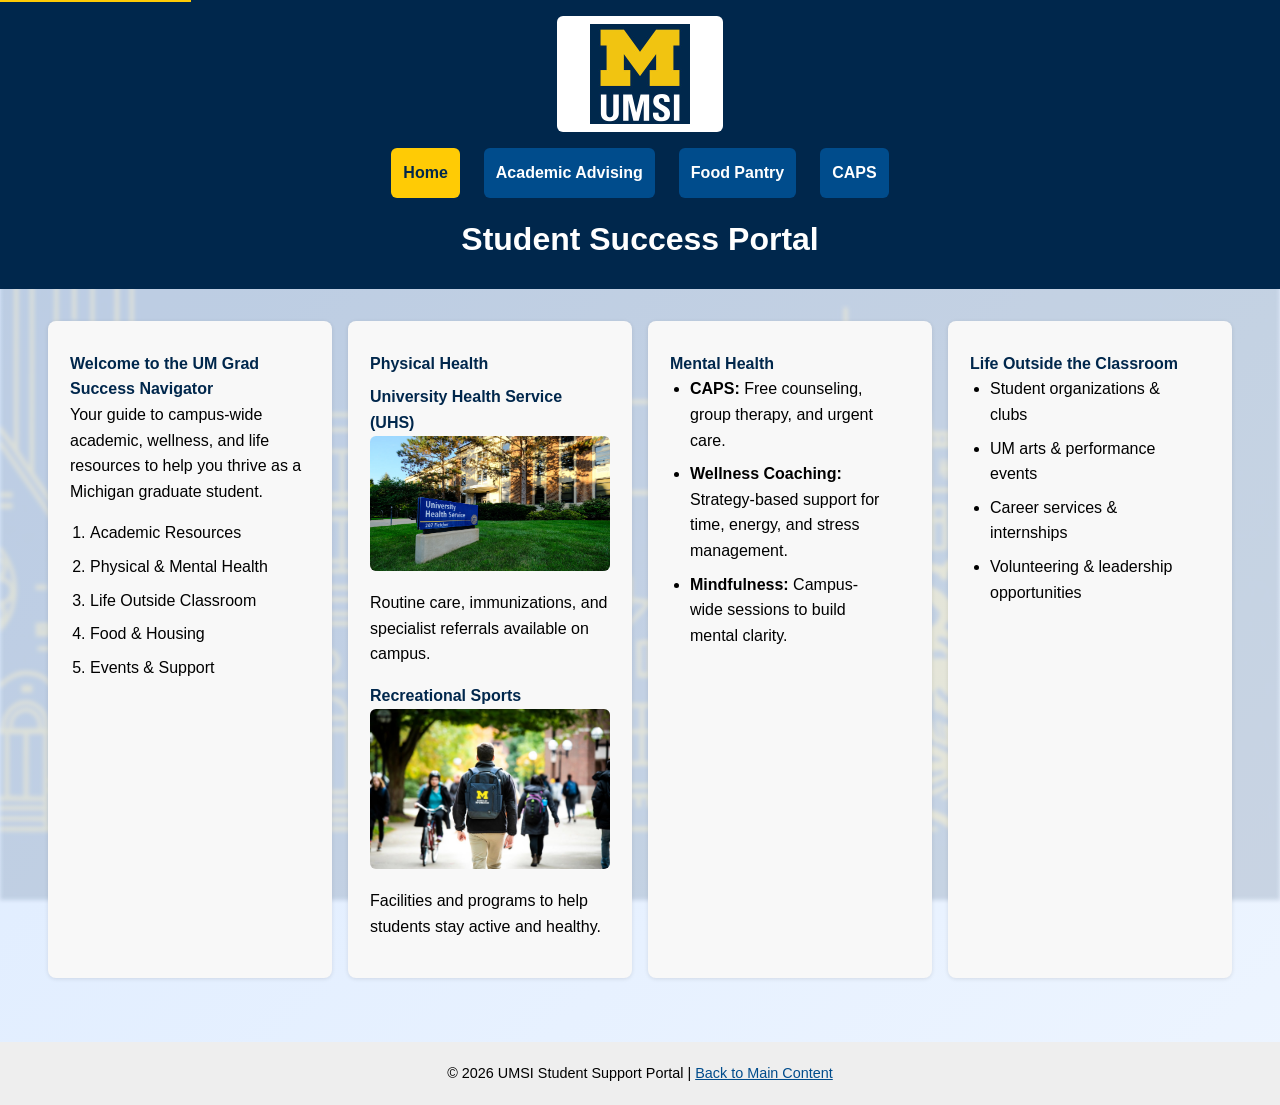
<file: index.html>
<!DOCTYPE html>
<html lang="en">

<head>
  <meta charset="UTF-8">
  <meta name="viewport" content="width=device-width, initial-scale=1.0">
  <link rel="stylesheet" href="CSS/html5reset.css">
  <link rel="stylesheet" href="CSS/style.css">
  <title>Student Success Portal</title>
</head>
<body>
  <a href="#main" class="skip-link">Skip to Main Content</a>
  <header>
    <img src="images/UMSI_signature_vertical_informal_solidblue.jpg" alt="UMSI Logo - University of Michigan School of Information" class="logo">
    <nav>
      <ul>
        <li><a href="index.html" aria-current="page">Home</a></li>
        <li><a href="academic_advising.html">Academic Advising</a></li>
        <li><a href="food_pantry.html">Food Pantry</a></li>
        <li><a href="caps.html">CAPS</a></li>
      </ul>
    </nav>
    <h1>Student Success Portal</h1>
  </header>
  <main id="main" class="grid" aria-label="Home Main Content">
    <section class="card">
      <h2>Welcome to the UM Grad Success Navigator</h2>
      <p>Your guide to campus-wide academic, wellness, and life resources to help you thrive as a Michigan graduate student.</p>
      <ol>
        <li>Academic Resources</li>
        <li>Physical & Mental Health</li>
        <li>Life Outside Classroom</li>
        <li>Food & Housing</li>
        <li>Events & Support</li>
      </ol>
    </section>
    <section class="card">
      <h2>Physical Health</h2>
      <article>
        <h3>University Health Service (UHS)</h3>
        <img src="images/UHS.jpg" alt="University Health Services building">
        <p>Routine care, immunizations, and specialist referrals available on campus.</p>
      </article>
      <article>
        <h3>Recreational Sports</h3>
        <img src="images/UMSI_CampusFall_UMSIBackpack_02.jpg" alt="Student with backpack in fall">
        <p>Facilities and programs to help students stay active and healthy.</p>
      </article>
    </section>
    <section class="card">
      <h2>Mental Health</h2>
      <ul>
        <li><strong>CAPS:</strong> Free counseling, group therapy, and urgent care.</li>
        <li><strong>Wellness Coaching:</strong> Strategy-based support for time, energy, and stress management.</li>
        <li><strong>Mindfulness:</strong> Campus-wide sessions to build mental clarity.</li>
      </ul>
    </section>
    <section class="card">
      <h2>Life Outside the Classroom</h2>
      <ul>
        <li>Student organizations & clubs</li>
        <li>UM arts & performance events</li>
        <li>Career services & internships</li>
        <li>Volunteering & leadership opportunities</li>
      </ul>
    </section>
  </main>
  <footer>
    <p>© <span id="year"></span> UMSI Student Support Portal | <a href="#main">Back to Main Content</a></p>
  </footer>
  <script>
    const cards = document.querySelectorAll('.card');
    const observer = new IntersectionObserver(entries => {
      entries.forEach(entry => {
        if (entry.isIntersecting) {
          entry.target.classList.add('visible');
        }
      });
    });
    cards.forEach(card => observer.observe(card));
    document.getElementById("year").innerHTML = new Date().getFullYear();
  </script>
</body>
</html>
</file>
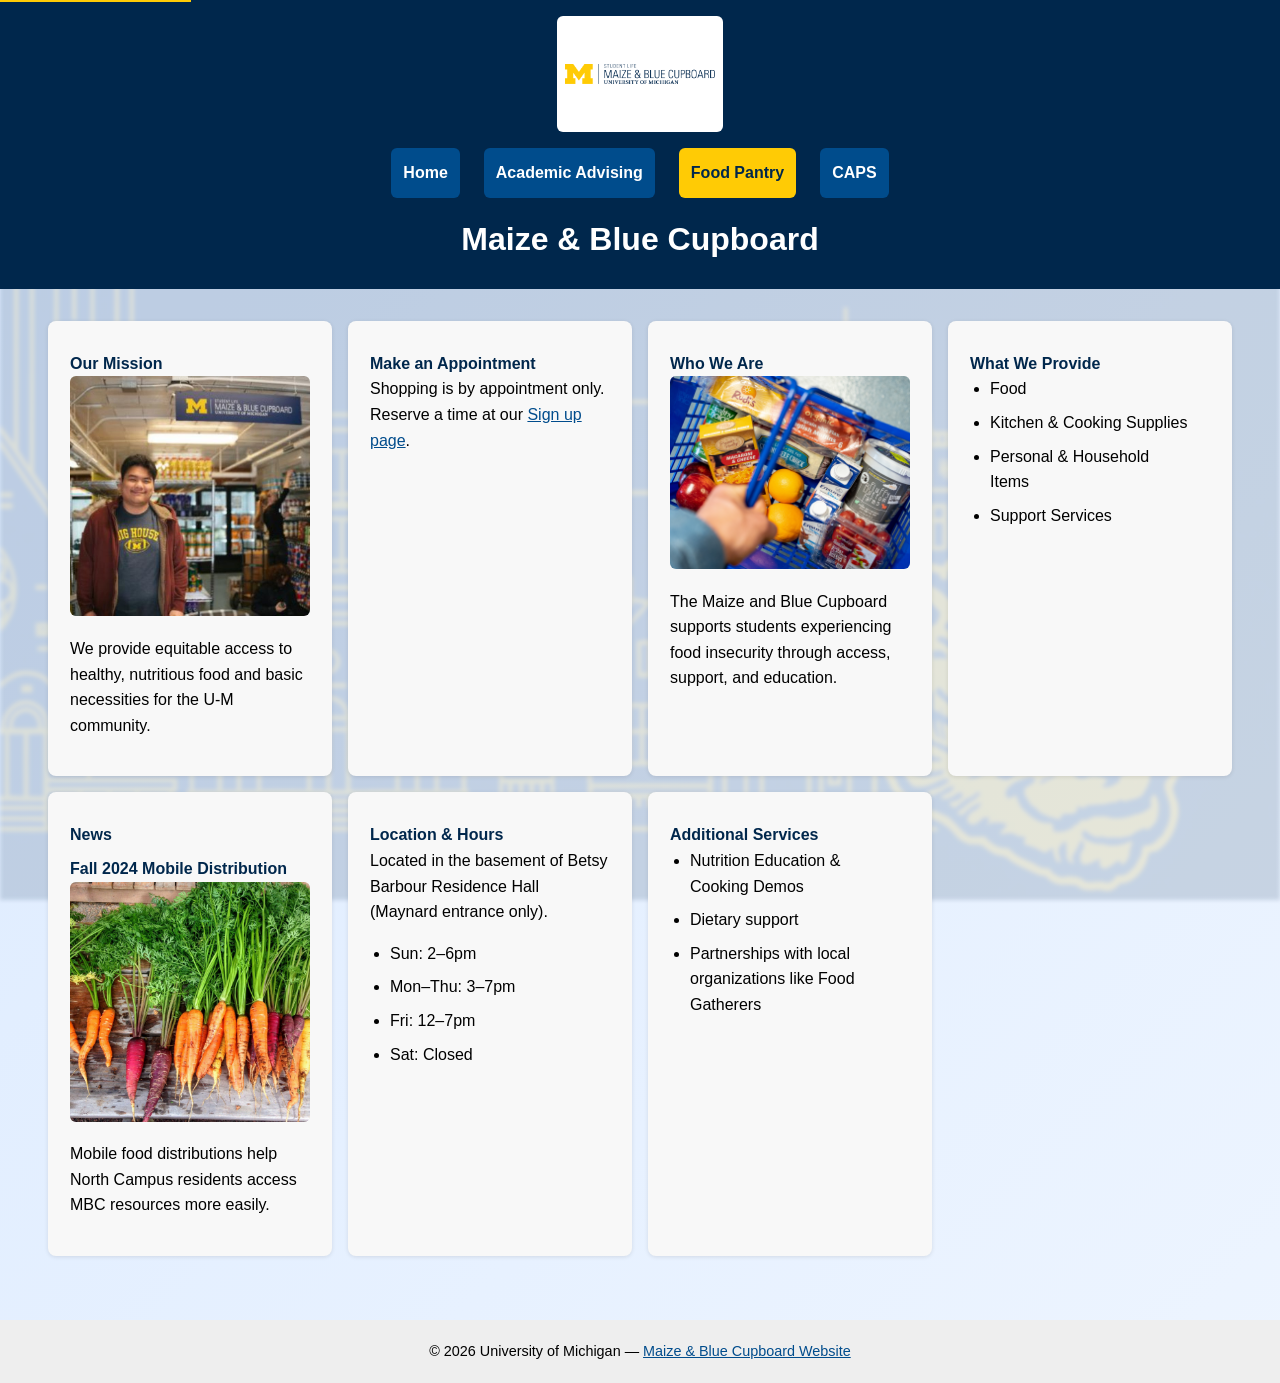
<file: food_pantry.html>
<!DOCTYPE html>
<html lang="en">

<head>
  <meta charset="UTF-8" />
  <meta name="viewport" content="width=device-width, initial-scale=1.0" />
  <link rel="stylesheet" href="CSS/html5reset.css" />
  <link rel="stylesheet" href="CSS/style.css" />
  <title>Maize & Blue Cupboard</title>
</head>
<body>
  <a href="#main" class="skip-link">Skip to Main Content</a>

  <header>
    <img src="images/mbc_image.png" alt="Maize & Blue Cupboard Logo" class="logo" />
    <nav>
      <ul>
        <li><a href="index.html">Home</a></li>
        <li><a href="academic_advising.html">Academic Advising</a></li>
        <li><a href="food_pantry.html" aria-current="page">Food Pantry</a></li>
        <li><a href="caps.html">CAPS</a></li>
      </ul>
    </nav>
    <h1>Maize & Blue Cupboard</h1>
  </header>

  <main id="main" class="grid" aria-label="Maize and Blue Cupboard Main Content">
    <section class="card">
      <h2>Our Mission</h2>
      <img src="images/MBC-Article-Photo.jpg" alt="Student carrying bag under Maize & Blue Cupboard sign" />
      <p>We provide equitable access to healthy, nutritious food and basic necessities for the U-M community.</p>
    </section>

    <section class="card">
      <h2>Make an Appointment</h2>
      <p>
        Shopping is by appointment only. Reserve a time at our
        <a href="https://calendly.com/mbcappointments/mbc-shopping-appointments?month=2025-01">Sign up page</a>.
      </p>
    </section>

    <section class="card">
      <h2>Who We Are</h2>
      <img src="images/food.png" alt="Various food items" />
      <p>
        The Maize and Blue Cupboard supports students experiencing food insecurity through access, support, and education.
      </p>
    </section>

    <section class="card">
      <h2>What We Provide</h2>
      <ul>
        <li>Food</li>
        <li>Kitchen & Cooking Supplies</li>
        <li>Personal & Household Items</li>
        <li>Support Services</li>
      </ul>
    </section>

    <section class="card">
      <h2>News</h2>
      <h3>Fall 2024 Mobile Distribution</h3>
      <img src="images/3.5-FSF-Blog-Image.jpg" alt="Carrots on table" />
      <p>Mobile food distributions help North Campus residents access MBC resources more easily.</p>
    </section>

    <section class="card">
      <h2>Location & Hours</h2>
      <p>Located in the basement of Betsy Barbour Residence Hall (Maynard entrance only).</p>
      <ul>
        <li>Sun: 2–6pm</li>
        <li>Mon–Thu: 3–7pm</li>
        <li>Fri: 12–7pm</li>
        <li>Sat: Closed</li>
      </ul>
    </section>

    <section class="card">
      <h2>Additional Services</h2>
      <ul>
        <li>Nutrition Education & Cooking Demos</li>
        <li>Dietary support</li>
        <li>Partnerships with local organizations like Food Gatherers</li>
      </ul>
    </section>
  </main>

  <footer>
    <p>© <span id="year"></span> University of Michigan — <a href="https://mbc.studentlife.umich.edu/">Maize & Blue Cupboard Website</a></p>
  </footer>
  <script>
    const cards = document.querySelectorAll('.card');
    const observer = new IntersectionObserver(entries => {
      entries.forEach(entry => {
        if (entry.isIntersecting) {
          entry.target.classList.add('visible');
        }
      });
    });
    cards.forEach(card => observer.observe(card));
    document.getElementById("year").innerHTML = new Date().getFullYear();
  </script>  
</body>
</html>
</file>
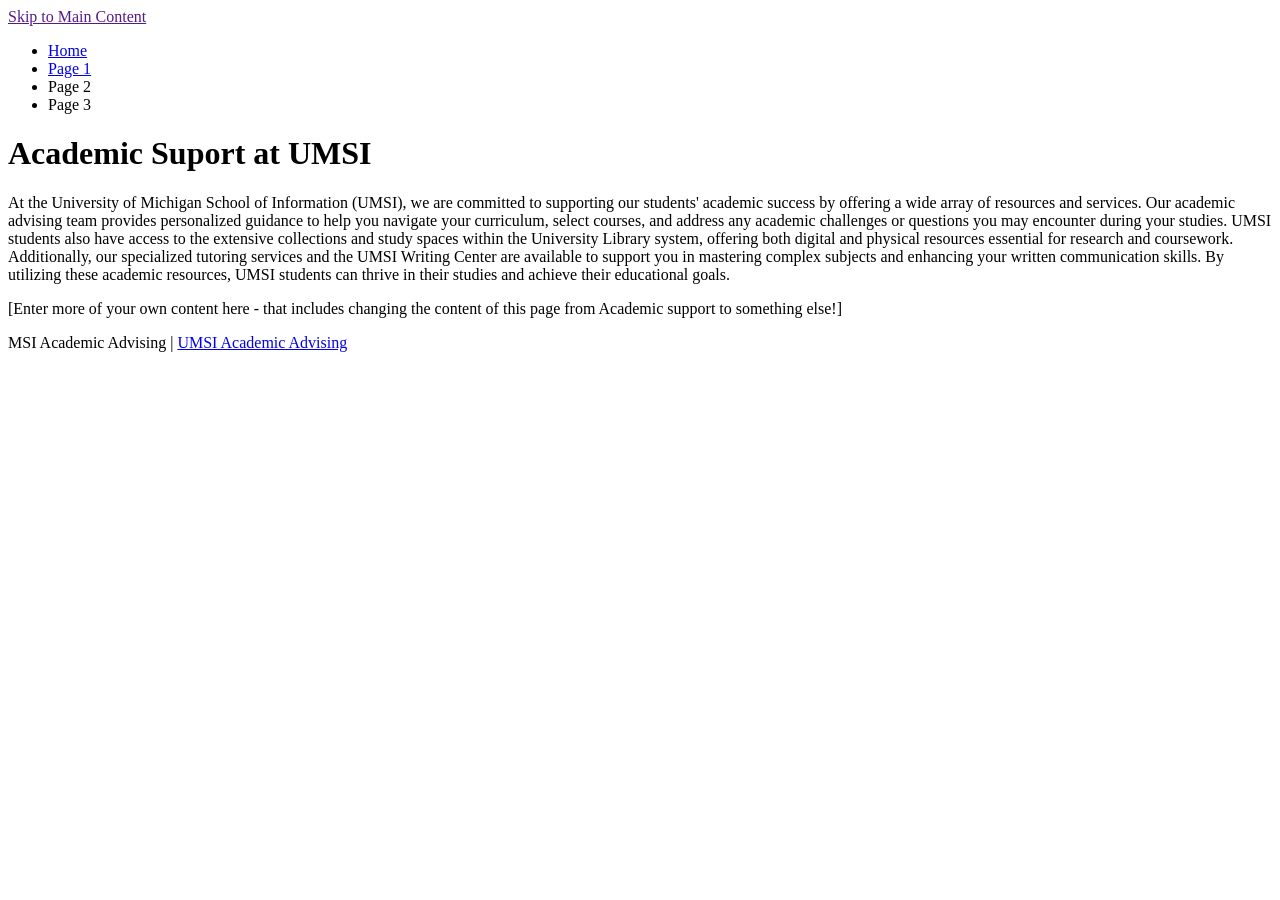
<file: page_1.html>
<!DOCTYPE html>
<html lang="en">
<head>
    <meta charset="UTF-8">
    <meta name="viewport" content="width=device-width, initial-scale=1.0">
    <title>Page 1</title>
</head>
<body>

    <header>
            <a href = "">Skip to Main Content</a>
        <nav>
            <ul>
                <li><a href = "index.html">Home</a></li>
                <li><a href = "page_1.html">Page 1</a></li>
                <li>Page 2</li>
                <li>Page 3</li>
            </ul>
        </nav>
        <h1>Academic Suport at UMSI</h1>

    </header>
    <main>
        <div>
            <p>At the University of Michigan School of Information (UMSI), we are committed to supporting our students' academic success by offering a wide array of resources and services. Our academic advising team provides personalized guidance to help you navigate your curriculum, select courses, and address any academic challenges or questions you may encounter during your studies. UMSI students also have access to the extensive collections and study spaces within the University Library system, offering both digital and physical resources essential for research and coursework. Additionally, our specialized tutoring services and the UMSI Writing Center are available to support you in mastering complex subjects and enhancing your written communication skills. By utilizing these academic resources, UMSI students can thrive in their studies and achieve their educational goals. </p>

        </div>

<div>[Enter more of your own content here - that includes changing the  content of this page from Academic support to something else!]</div>
            
            <!-- Jackie Wolf -->
    
        <div></div>
        <div></div>
        <div></div>
        <div></div>
    </main>
    <footer>
        <p>MSI Academic Advising | <a href="https://sites.google.com/umich.edu/msiacademicadvising/student-support-resources">UMSI Academic Advising </a></p>
    </footer>
    
</body>

</html>
</file>
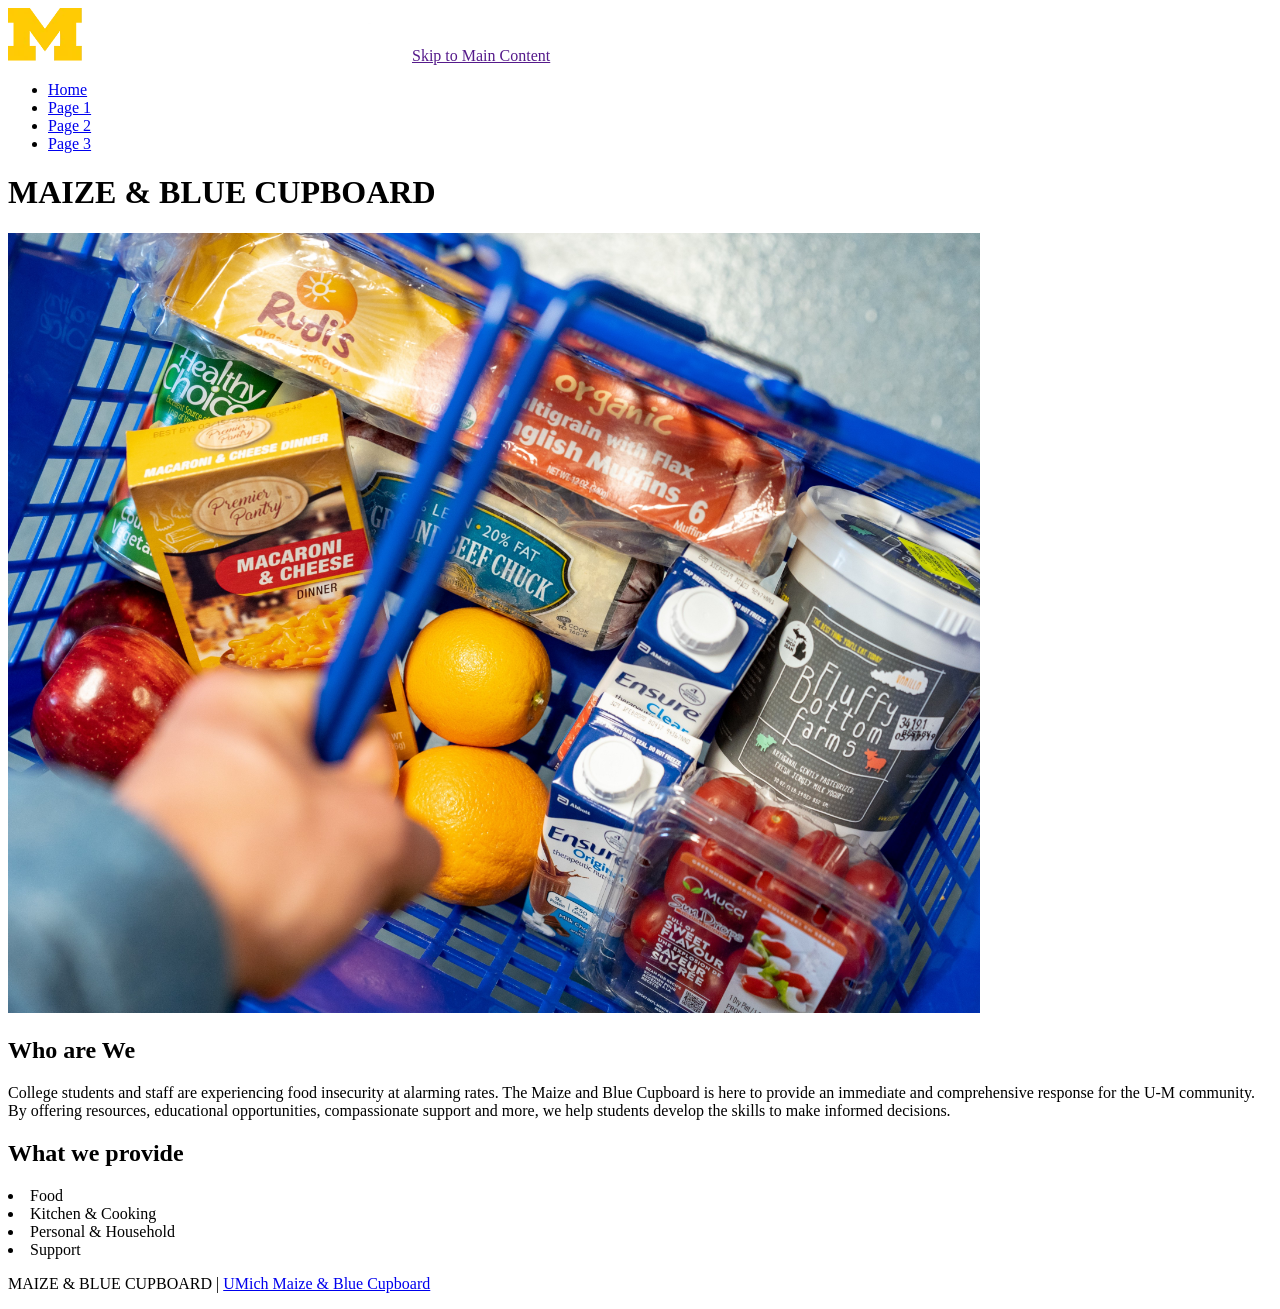
<file: page_2.html>
<!DOCTYPE html>
<html lang="en">
<head>
    <meta charset="UTF-8">
    <meta name="viewport" content="width=device-width, initial-scale=1.0">
    <title>Page 1</title>
</head>
<body>

    <header>
        <img src= "mbc-logo.webp" alt="MBC Logo">
            <a href = "">Skip to Main Content</a>
        <nav>
            <ul>
                <li><a href = "index.html">Home</a></li>
                <li><a href = "page_1.html">Page 1</a></li>
                <li><a href = "page_2.html">Page 2</a></li>
                <li><a href = "page_3.html">Page 3</a></li>
            </ul>
        </nav>
        <h1> MAIZE & BLUE CUPBOARD</h1>

    </header>
    <main>
        <div>
            <img src="food.png" alt="Food">
            <h2>Who are We</h2>
            <p>College students and staff are experiencing food insecurity at alarming rates. The Maize and Blue Cupboard is here to provide an immediate and comprehensive response for the U-M community. By offering resources, educational opportunities, compassionate support and more, we help students develop the skills to make informed decisions.
        </div>

<div>
    <h2>What we provide</h2>
</div>
<div>
    <li>Food</li>
    <li>Kitchen & Cooking</li>
    <li>Personal & Household</li>
    <li>Support</li>
</div>

    
        <div></div>
        <div></div>
        <div></div>
        <div></div>
    </main>
    <footer>
        <p>MAIZE & BLUE CUPBOARD | <a href="https://mbc.studentlife.umich.edu/">UMich Maize & Blue Cupboard </a></p>
    </footer>
    
</body>

</html>
</file>
<file: CSS/style.css>
/* Base Typography and Layout */
body {
  font-family: sans-serif;
  font-size: 1rem;
  line-height: 1.6;
  margin: 0;
  padding: 0;
  color: #000000;
  position: relative; 
  z-index: 0; 
}
  
  /* Skip to Main - Accessibility */
  .skip-link {
    position: absolute;
    top: -40px;
    left: 0;
    background-color: #FFCB05;
    color: #00274C;
    padding: 0.5rem 1rem;
    font-weight: bold;
    z-index: 1000;
    text-decoration: none;
  }
  .skip-link:focus {
    top: 0;
  }
  
  /* Header */
  header {
    background-color: #00274C;
    color: white;
    padding: 1rem 1.25rem;
    text-align: center;
  }
  header img {
    max-width: 100%;
    height: auto;
  }
  header h1 {
    font-size: 1.25rem;
    margin: 1rem 0 0.5rem 0;
    color: white;
  }
  
  /* Navigation */
  nav {
    margin-bottom: 1rem;
  }
  nav ul {
    list-style: none;
    margin: 1rem 0 0 0;
    padding: 0 1rem;
    display: grid;
    gap: 0.75rem;
  }
  nav li a {
    display: block;
    background-color: #004C8C;
    color: white;
    text-align: center;
    padding: 0.75rem;
    text-decoration: none;
    border-radius: 6px;
    font-weight: bold;
  }
  nav li a:hover {
    background-color: #005fa3;
    cursor: pointer;
  }
  nav li a[aria-current="page"] {
    background-color: #FFCB05;
    color: #00274C;
  }
  
  /* Main Layout */
  main {
    padding: 1rem 1.25rem;
  }
  
  /* Grid Layout for Cards */
  .grid {
    display: grid;
    gap: 1.5rem;
  }
  
  /* Card Style */
  .card {
    background-color: #f8f8f8;
    padding: 1.25rem;
    border-radius: 8px;
    box-shadow: 0 1px 4px rgba(0,0,0,0.1);
    overflow-wrap: break-word;
    box-sizing: border-box;
  }
  .card img {
    width: 100%;
    height: auto;
    border-radius: 6px;
    margin-bottom: 0.75rem;
  }
  .card h2, .card h3 {
    color: #00274C;
    margin-top: 0.5rem;
  }
  .card p {
    font-size: 1rem;
    margin-bottom: 1rem;
  }
  .card ul,
  .card ol {
    padding-left: 1.25rem;
    padding-right: 1.25rem;
    margin-bottom: 1rem;
  }
  .card li {
    font-size: 1rem;
    margin-bottom: 0.5rem;
  }
  
  /* Footer */
  footer {
    background-color: #eeeeee;
    text-align: center;
    padding: 1.25rem;
    font-size: 0.9rem;
    margin-top: 2rem;
  }
  
  /* Link Styling */
  a {
    color: #004C8C;
  }
  a:hover {
    text-decoration: underline;
  }
  
  /* Reduce Motion */
  @media (prefers-reduced-motion: reduce) {
    * {
      animation: none !important;
      transition: none !important;
    }
  }
  
  /* Unified Logo Styling */
  .logo {
    display: block;
    margin: 0 auto 1rem auto;
    width: 150px;
    height: 100px;
    object-fit: contain; 
    background-color: white;
    padding: 0.5rem;
    border-radius: 6px;
  }


  @media (min-width: 768px) {
    /* Change grid layout to 4 columns on tablet/desktop */
    .grid {
      display: grid;
      grid-template-columns: repeat(4, 1fr);
      gap: 1rem;
    }
  
    /* Horizontally align navigation items */
    nav ul {
      display: flex;
      justify-content: center;
      gap: 1.5rem;
    }
  
    /* Increase header font size */
    header h1 {
      font-size: 2rem;
    }
  
    /* Add more padding around main content */
    main {
      padding: 2rem 3rem;
    }
  }

   /* Background gradient animation – all screen sizes (except 404) */
body:not(.error-page) {
  background: linear-gradient(-45deg, #ece9e6, #ffffff, #dbeaff);
  background-size: 400% 400%;
  animation: gradientShift 12s ease infinite;
}

/* Keyframes for animated background */
@keyframes gradientShift {
  0% { background-position: 0% 50%; }
  50% { background-position: 100% 50%; }
  100% { background-position: 0% 50%; }
}

/* Only for tablet/desktop screens: blurred illustration (except 404) */
@media (min-width: 768px) {
  body:not(.error-page)::before {
    content: "";
    background: url("../images/background.png") center/cover no-repeat;
    position: fixed;
    top: 0; left: 0; right: 0; bottom: 0;
    z-index: -1;
    opacity: 0.15;
    filter: blur(2px);
  }
}



  .card:hover {
    transform: translateY(-8px) scale(1.03);
    box-shadow: 0 12px 24px rgba(0, 0, 0, 0.2);
    border: 2px solid #004C8C;
    transition: all 0.3s ease-in-out;
  }
  

  .card {
    border: 2px solid transparent;
    opacity: 0;
    transform: translateY(20px);
    transition: opacity 0.6s ease-out, transform 0.6s ease-out, box-shadow 0.3s ease-in-out, border 0.3s ease-in-out;
  }
  .card.visible {
    opacity: 1;
    transform: translateY(0);
  }
  
  .not-found {
    text-align: center;
    padding: 4rem 1rem;
  }
  .error-code {
    font-size: 5rem;
    color: #00274C;
  }
  .error-msg {
    font-size: 1.5rem;
    color: #444;
    margin-top: 1rem;
  }
  .home-button {
    display: inline-block;
    margin-top: 2rem;
    background-color: #00274C;
    color: white;
    padding: 0.75rem 1.5rem;
    border-radius: 8px;
    text-decoration: none;
  }
  .home-button:hover {
    background-color: #004C8C;
  }
  
 /* 404 Error Page */

 /* 404 Page 스타일 */
.error-page {
  background-color: #FDE7A7; /* 부드러운 노란 배경 */
  height: 100vh;
  margin: 0;
  padding: 0 1rem;
  display: flex;
  flex-direction: column;
  justify-content: center;
  align-items: center;
  text-align: center;
  font-family: sans-serif;
}

.error-page h1 {
  font-size: 5rem;
  color: #00274C;
  margin-bottom: 1rem;
}

.error-page .error-img {
  width: 220px; /* 이미지 더 키움 */
  height: auto;
  margin-bottom: 1.25rem;
}

.error-page p {
  font-size: 1.25rem;
  color: #333;
  margin: 0.5rem 0 1.5rem;
}

.error-page .btn {
  background-color: #00274C;
  color: white;
  padding: 0.75rem 1.5rem;
  border-radius: 8px;
  text-decoration: none;
  transition: background-color 0.3s ease;
}

.error-page .btn:hover {
  background-color: #004C8C;
}
</file>
